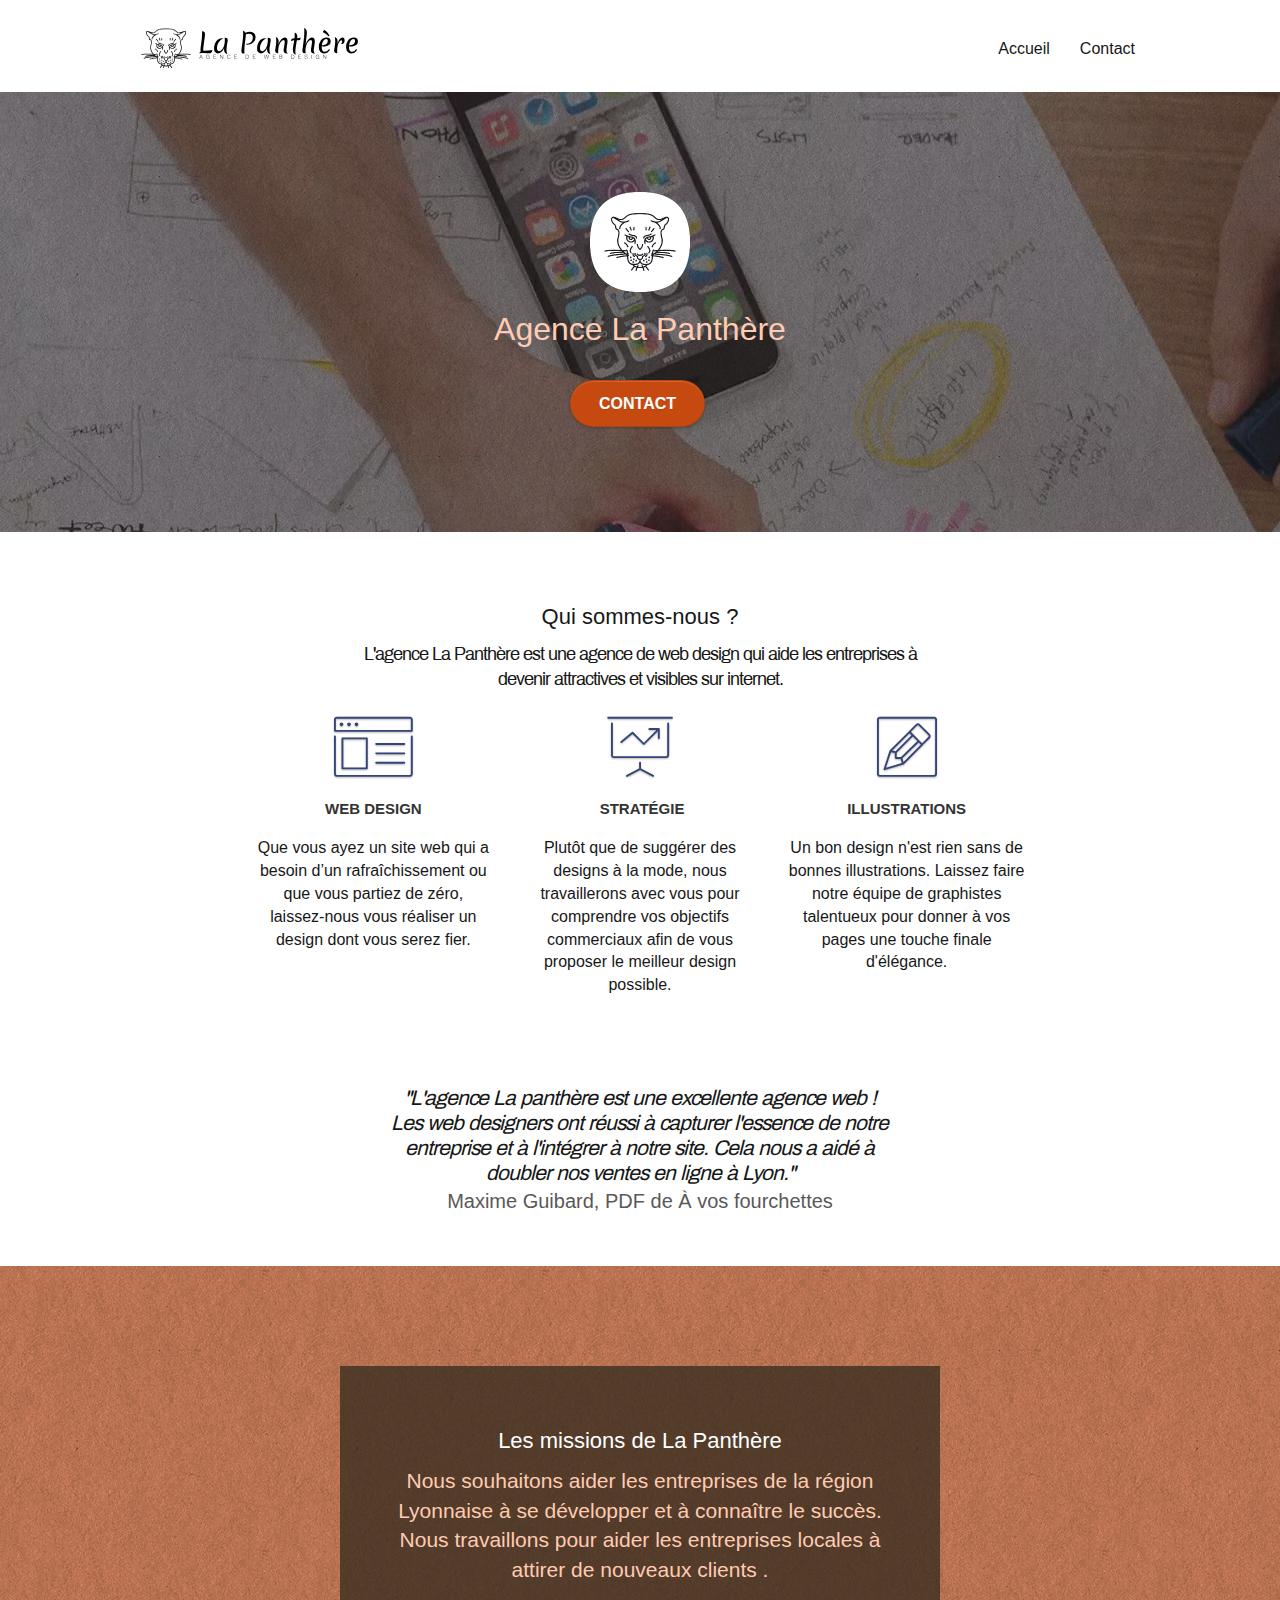
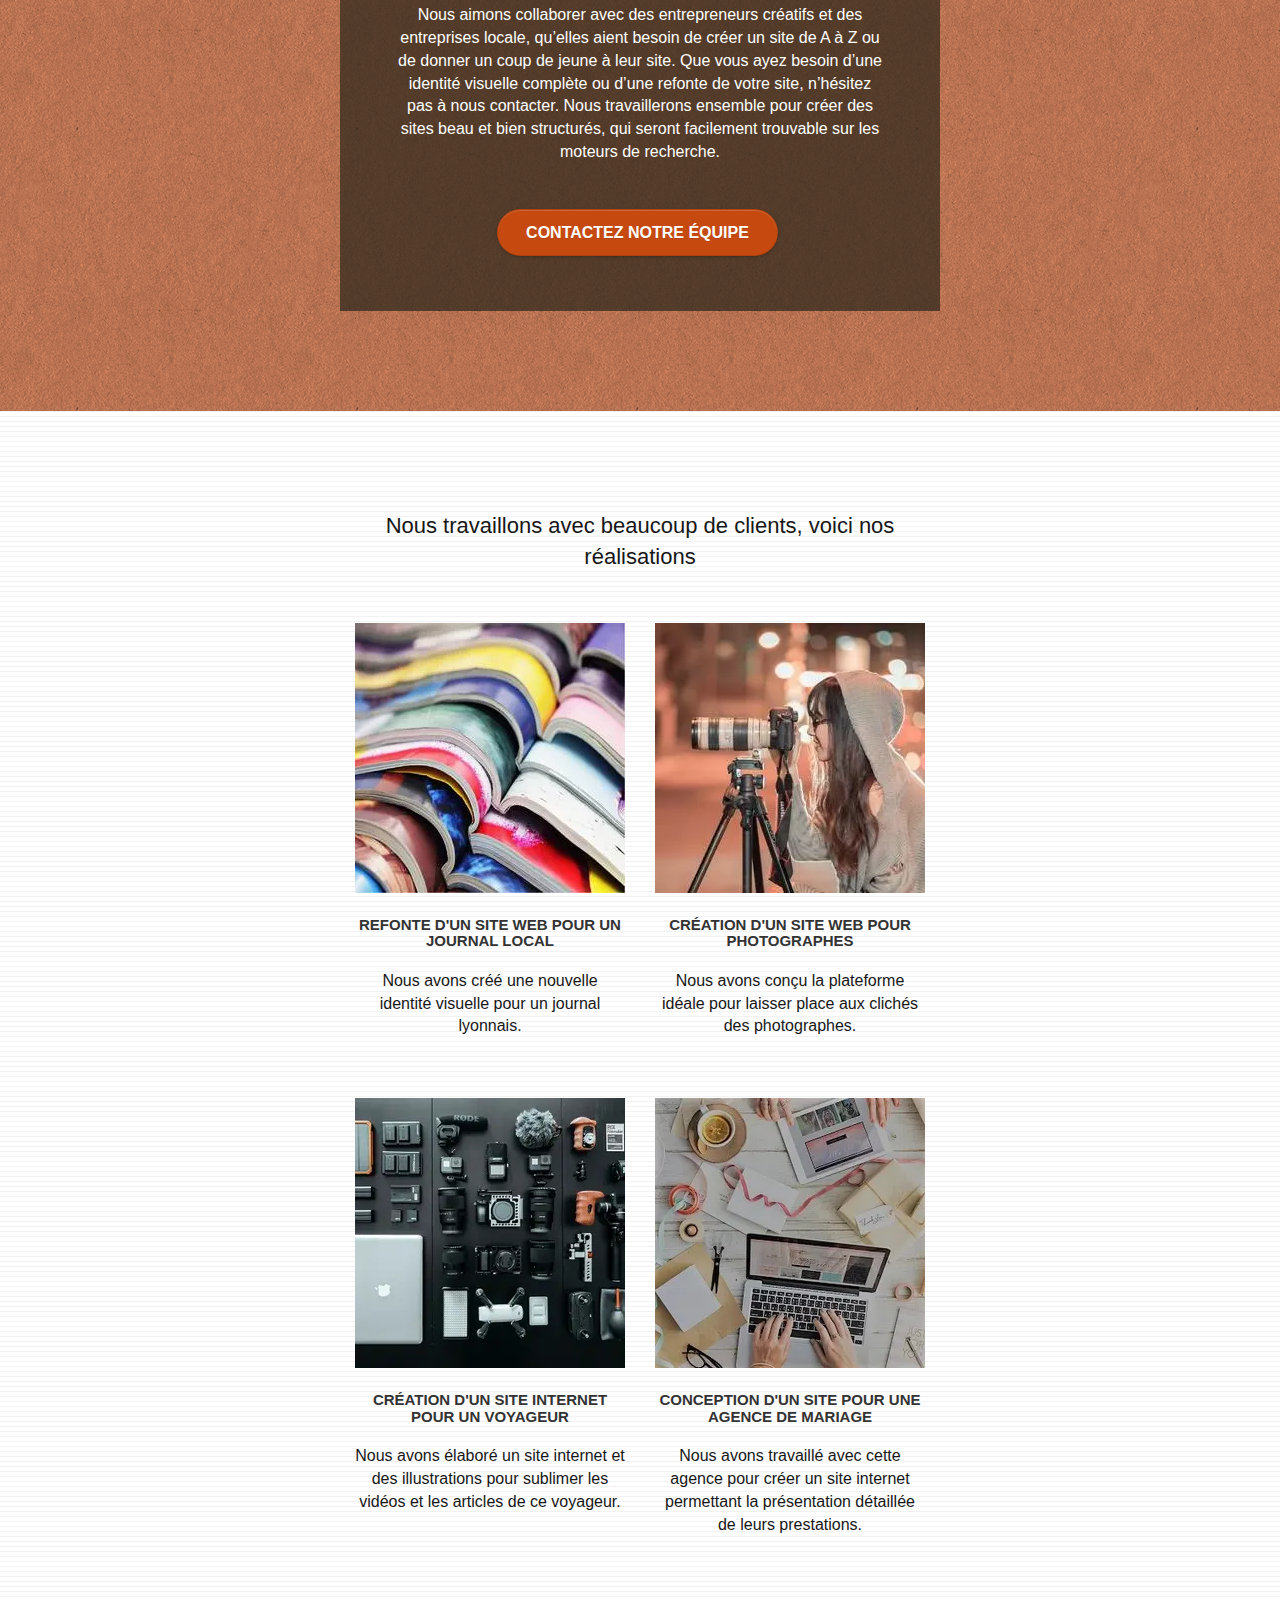
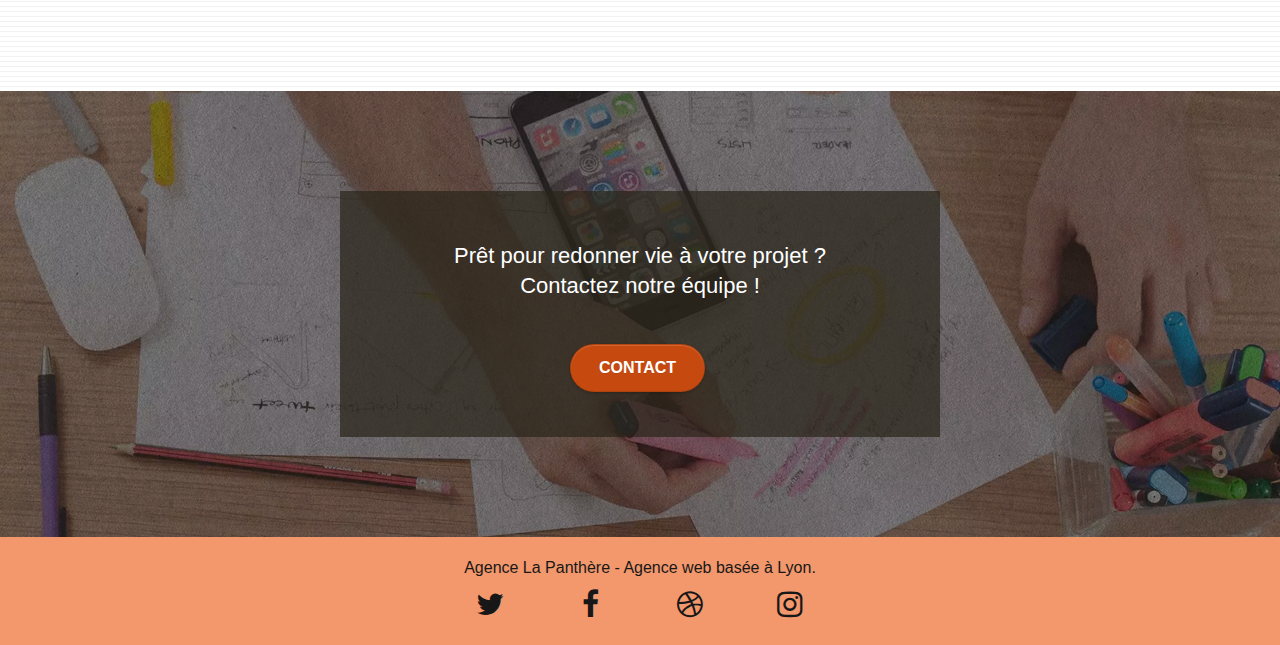
<file: index.html>
<!doctype html>
<html lang="fr">
<head>
    <meta charset="utf-8">
    <meta name="description" content="Une agence de création web basée à Lyon, en France. Notre équipe d'experts numériques travaillera avec vous pour créer un site web unique et adapté aux besoins de votre entreprise. Nous vous aiderons à vous démarquer en vous fournissant un site Web pour rendre votre entreprise plus visible. Nous veillerons également à ce que votre site Web soit fonctionnel et entièrement optimisé pour les moteurs de recherche.">
    <meta name="viewport" content="width=device-width, initial-scale=1.0, viewport-fit=cover">
    <link rel="shortcut icon" type="image/png" href="favicon.jpg">

	<link rel="stylesheet" type="text/css" href="./css/bootstrap.min.css">
	<link rel="stylesheet" type="text/css" href="style.min.css">
	<link rel="stylesheet" type="text/css" href="./css/font-awesome.min.css">
	<link rel="stylesheet" type="text/css" href="./css/et-line.min.css">

    <title>Agence de Web Design - La Panthère</title>

    
<!-- Analytics -->
 
<!-- Analytics END -->
    
</head>
<body>

<!-- bloc-0 -->
<header class="bloc bgc-white l-bloc " id="bloc-0">
	<div class="container bloc-sm">

		<nav class="navbar row">
			<div class="navbar-header">
				<a class="navbar-brand" href="index.html">
					<img src="img/agence-la-panthere-monochrome.svg" alt="Logo de l'agence La Panthère. Un dessin au trait d'une tête de panthère de face" height="40" width="217">
				</a>
				<button id="nav-toggle" type="button" class="ui-navbar-toggle navbar-toggle" data-toggle="collapse" data-target=".navbar-1">
					<span class="sr-only">Toggle navigation</span><span class="icon-bar"></span><span class="icon-bar"></span><span class="icon-bar"></span>
				</button>
			</div>
			<div class="collapse navbar-collapse navbar-1 special-dropdown-nav">
				<ul class="site-navigation nav navbar-nav">
					<li>
						<a href="index.html">Accueil</a>
					</li>
					<li>
						<a href="contact.html">Contact</a>
					</li>
				</ul>
			</div>
		</nav>
	</div>
</header>
<!-- bloc-0 END -->
<main>
	<!-- bloc-1-presentation -->
	<section class="bloc bgc-dark-slate-blue bg-banniere d-bloc bg-t-edge bloc-bg-texture texture-paper b-parallax" id="bloc-1-hero">
		<div class="container bloc-lg">
			<div class="row tight-width-whitespace">
				<div class="col-sm-12">
					<picture>
						<source type="image/webp" srcset="img/logo-min.webp">
						<img src="img/logo-min.png" class="center-block image-resize-mode" width="100" height="100" alt="Logo de l'agence La Panthère. Un dessin au trait d'une tête de panthère de face" >
					</picture>

					<h1 class="text-center hero-bloc-text tc-white ">
						Agence La Panthère
					</h1>
					<div class="text-center">
						<a href="contact.html" class="btn btn-lg btn-clean btn-rd cta-hero btn-atomic-tangerine" id="cta-hero">Contact</a>
					</div>
				</div>
			</div>
		</div>
	</section>
	<!-- bloc-1-presentation END -->

	<!-- bloc-2-services -->
	<section class="bloc bgc-white l-bloc" id="bloc-2-services">
		<div class="container bloc-md">
			<div class="row">
				<div class="col-sm-12 text-center">
					<h2>Qui sommes-nous ?</h2>
					<p class="tight-width-whitespace archivo color-muted">L'agence La Panthère est une agence de web design qui aide les entreprises à devenir attractives et visibles sur internet.</p>
				</div>
			</div>
			<div class="row voffset-lg med-width-whitespace">
				<div class="col-sm-4">
					<div class="text-center">
						<span class="et-icon-browser sm-shadow icon-dark-slate-blue icons icon-lg"></span>
					</div>
					<h3 class="mg-md text-center">
						Web design
					</h3>
					<p class="text-center ">
						Que vous ayez un site web qui a besoin d&rsquo;un rafraîchissement ou que vous partiez de zéro, laissez-nous vous réaliser un design dont vous serez fier.
					</p>
				</div>
				<div class="col-sm-4">
					<div class="text-center">
						<span class="et-icon-presentation sm-shadow icon-dark-slate-blue icons icon-lg"></span>
					</div>
					<h3 class="mg-md text-center">
						&nbsp;Stratégie
					</h3>
					<p class="text-center ">
						Plutôt que de suggérer des designs à la mode, nous travaillerons avec vous pour comprendre vos objectifs commerciaux afin de vous proposer le meilleur design possible.<br>
					</p>
				</div>
				<div class="col-sm-4">
					<div class="text-center">
						<span class="et-icon-edit sm-shadow icon-dark-slate-blue icons icon-lg"></span>
					</div>
					<h3 class="mg-md text-center">
						Illustrations
					</h3>
					<p class="text-center ">
						Un bon design n'est rien sans de bonnes illustrations. Laissez faire notre équipe de graphistes talentueux pour donner à vos pages une touche finale d'élégance.
					</p>
				</div>
			</div>
			<div class="row voffset-lg voffset">
				<div class="col-xs-12 col-md-8 col-md-offset-2 text-center">
					<figure>
						<blockquote>
							<p class="archivo">
								"L'agence La panthère est une excellente agence web ! Les web designers ont réussi à capturer l'essence de notre entreprise et à l'intégrer à notre site.
								Cela nous a aidé à doubler nos ventes en ligne à Lyon."
							</p>
						</blockquote>
						<figcaption>
							Maxime Guibard, PDF de &Agrave; vos fourchettes
						</figcaption>
					</figure>
				</div>
			</div>
		</div>
	</section>
	<!-- bloc-2-services END -->

	<!-- bloc-3-what-i-do -->
	<section class="bloc tc-white bgc-atomic-tangerine bg-presentation d-bloc bloc-bg-texture texture-paper b-parallax" id="bloc-3-what-i-do">
		<div class="container bloc-lg">
			<div class="row tight-width-whitespace black-background">
				<div class="col-sm-12">
					<h2 class="text-center white">Les missions de La Panthère</h2>
					<p class="mg-md text-center tc-white lead">
						Nous souhaitons aider les entreprises de la région Lyonnaise à se développer et à connaître le succès. Nous travaillons pour aider les entreprises locales à attirer de nouveaux clients .<br>
					</p>
					<p class="text-center white">
						Nous aimons collaborer avec des entrepreneurs créatifs et des entreprises locale, qu’elles aient besoin de créer un site de A à Z ou de donner un coup de jeune à leur site. Que vous ayez besoin d’une identité visuelle complète ou d’une refonte de votre site, n’hésitez pas à nous contacter. Nous travaillerons ensemble pour créer des sites beau et bien structurés, qui seront facilement trouvable sur les moteurs de recherche.
						<br><br>
						<a class="btn btn-lg btn-clean btn-rd cta-hero btn-atomic-tangerine" href="contact.html">Contactez notre équipe</a><br>
					</p>
				</div>
			</div>
		</div>
	</section>
	<!-- bloc-3-what-i-do END -->

	<!-- bloc-4-portfolio -->
	<section class="bloc bgc-white bg-lines-h2-bg bg-repeat l-bloc" id="bloc-4-portfolio">
		<div class="container bloc-lg">
			<div class="row">
				<div class="col-sm-12 text-center">
					<h2 class="tight-width-whitespace">Nous travaillons avec beaucoup de clients, voici nos réalisations</h2>
				</div>
			</div>
			<div class="row tight-width-whitespace portfolio-row">
				<div class="col-sm-6">
					<a href="#" data-lightbox="img/1_big/journal-min.jpg" data-gallery-id="gallery-1" data-caption="Refonte d'un site web pour un journal local" data-frame="snapshot-lb">
						<picture>
							<source type="image/webp" srcset="img/1_big/journal.webp" media="(max-width: 768px)">
							<source type="image/webp" srcset="img/2_medium/journal.webp" media="(min-width: 769px)">

							<source type="image/jpeg" srcset="img/1_big/journal-min.jpg" media="(max-width: 768px)">
							<source type="image/jpeg" srcset="img/2_medium/journal-min.jpg" media="(min-width: 769px)">

							<img src="img/1_big/journal-min.jpg" width="570" height="570" alt="Une multitude de livres ouverts et empilés" class="img-responsive portfolio-thumb">
						</picture>
					</a>
					<h3 class="mg-md text-center">
						Refonte d'un site web pour un journal local
					</h3>
					<p class="text-center">
						Nous avons créé une nouvelle identité visuelle pour un journal lyonnais.
					</p>
				</div>
				<div class="col-sm-6">
					<a href="#" data-lightbox="img/1_big/site-photo-min.jpg" data-gallery-id="gallery-1" data-caption="Création d'un site web pour photographes" data-frame="snapshot-lb">
						<picture>
							<source type="image/webp" srcset="img/1_big/site-photo.webp" media="(max-width: 768px)">
							<source type="image/webp" srcset="img/2_medium/site-photo.webp" media="(min-width: 769px)">

							<source type="image/jpeg" srcset="img/1_big/site-photo-min.jpg" media="(max-width: 768px)">
							<source type="image/jpeg" srcset="img/2_medium/site-photo-min.jpg" media="(min-width: 769px)">

							<img src="img/1_big/site-photo-min.jpg" width="570" height="570" alt="Une jeune femme de profil prend une photo avec un appareil professionnel" class="img-responsive portfolio-thumb">
						</picture>
					</a>
					<h3 class="mg-md text-center">
						Création d'un site web pour photographes
					</h3>
					<p class="text-center">
						Nous avons conçu la plateforme idéale pour laisser place aux clichés des photographes.
					</p>
				</div>
			</div>
			<div class="row tight-width-whitespace portfolio-row">
				<div class="col-sm-6">
					<a href="#" data-lightbox="img/1_big/voyageur-min.jpg" data-gallery-id="gallery-1" data-caption="Création d'un site internet pour un voyageur" data-frame="snapshot-lb">
						<picture>
							<source type="image/webp" srcset="img/1_big/voyageur.webp" media="(max-width: 768px)">
							<source type="image/webp" srcset="img/2_medium/voyageur.webp" media="(min-width: 769px)">

							<source type="image/jpeg" srcset="img/1_big/voyageur-min.jpg" media="(max-width: 768px)">
							<source type="image/jpeg" srcset="img/2_medium/voyageur-min.jpg" media="(min-width: 769px)">

							<img src="img/1_big/voyageur-min.jpg" width="320" height="320" alt="Du matériel de vidéo disposé sur une table, vu de dessus" class="img-responsive portfolio-thumb">
						</picture>
					</a>
					<h3 class="mg-md text-center">
						Création d'un site internet pour un voyageur
					</h3>
					<p class="text-center">
						Nous avons élaboré un site internet et des illustrations pour sublimer les vidéos et les articles de ce voyageur.
					</p>
				</div>
				<div class="col-sm-6">
					<a href="#" data-lightbox="img/1_big/agence-mariage-min.jpg" data-gallery-id="gallery-1" data-caption="Conception d'un site pour une agence de mariage" data-frame="snapshot-lb">
						<picture>
							<source type="image/webp" srcset="img/1_big/agence-mariage.webp" media="(max-width: 768px)">
							<source type="image/webp" srcset="img/2_medium/agence-mariage.webp" media="(min-width: 769px)">

							<source type="image/jpeg" srcset="img/1_big/agence-mariage-min.jpg" media="(max-width: 768px)">
							<source type="image/jpeg" srcset="img/2_medium/agence-mariage-min.jpg" media="(min-width: 769px)">

							<img src="img/1_big/agence-mariage-min.jpg" width="320" height="320" alt="Deux personnes travaillant sur un ordinateur et une tablette, entourés de matériel créatif, vu du dessus" class="img-responsive portfolio-thumb">
						</picture>
					</a>
					<h3 class="mg-md text-center">
						Conception d'un site pour une agence de mariage
					</h3>
					<p class="text-center">
						Nous avons travaillé avec cette agence pour créer un site internet permettant la présentation détaillée de leurs prestations.
					</p>
				</div>
			</div>
		</div>
	</section>
	<!-- bloc-4-portfolio END -->

	<!-- bloc-5-cta -->
	<section class="bloc bg-banniere d-bloc bloc-bg-texture texture-paper" id="bloc-5-cta">
		<div class="container bloc-lg">
			<div class="row black-background tight-width-whitespace">
				<h2 class="mg-md text-center white">
					Prêt pour redonner vie à votre projet ?<br>Contactez notre équipe !
				</h2>
				<div class="col-sm-12 text-center">
					<a href="contact.html" class="btn btn-atomic-tangerine btn-clean btn-rd btn-lg cta-hero">Contact</a>
				</div>
			</div>
		</div>
	</section>
	<!-- bloc-5-cta END -->

	<!-- ScrollToTop Button -->
	<button aria-label="Remonter en haut de la page" class="bloc-button btn btn-d scrollToTop" onclick="scrollToTarget('1')"><span class="fa fa-chevron-up"></span></button>
	<!-- ScrollToTop Button END-->
</main>


<!-- Footer - bloc-8 -->
<footer class="bloc bgc-atomic-tangerine d-bloc" id="bloc-8">
	<div class="container bloc-sm">
		<div class="row">
			<div class="col-sm-12">
				<p class="text-center">
					Agence La Panthère - Agence web basée à Lyon.<br>
				</p>
				<div class="row row-no-gutters social">
					<div class="col-sm-3">
						<div class="text-center">
							<a class="social" href="https://twitter.com/" aria-label="Twitter"><span class="fa fa-twitter icon-md"></span></a>
						</div>
					</div>
					<div class="col-sm-3">
						<div class="text-center">
							<a class="social" href="https://facebook.com/" aria-label="Facebook"><span class="fa fa-facebook icon-md"></span></a>
						</div>
					</div>
					<div class="col-sm-3">
						<div class="text-center">
							<a class="social" href="https://dribbble.com/" aria-label="Dribbble"><span class="fa fa-dribbble icon-md"></span></a>
						</div>
					</div>
					<div class="col-sm-3">
						<div class="text-center">
							<a class="social" href="https://instagram.com/" aria-label="Instagram"><span class="fa fa-instagram icon-md"></span></a>
						</div>
					</div>
				</div>
			</div>
		</div>
	</div>
</footer>
<!-- Footer - bloc-8 END -->

<script src="./js/modernizer.min.js"></script>
<script src="./js/jquery-2.1.0.min.js"></script>
<script src="./js/bootstrap.min.js"></script>
<script src="./js/blocs.min.js"></script>
<script src="./js/jquery.touchSwipe.min.js" defer></script>

</body>
</html>
</file>
<file: style.min.css>
@font-face{font-family:"Archivo-Regular";src:url(fonts/Archivo-Regular.ttf.woff)format("woff"),url(fonts/Archivo-Regular.ttf.svg#Archivo-Regular)format("svg"),url(fonts/Archivo-Regular.ttf.eot),url(fonts/Archivo-Regular.ttf.eot?#iefix)format("embedded-opentype");font-weight:400;font-style:normal;font-display:swap}body{margin:0;padding:0;background:#fff;overflow-x:hidden;-webkit-font-smoothing:antialiased;-moz-osx-font-smoothing:grayscale}a{outline:0!important}a,button{transition:all .3s ease-in-out}a:hover{text-decoration:none;cursor:pointer}#page-loading-blocs-notifaction{position:fixed;top:0;bottom:0;width:100%;z-index:100000;background:#fff url(img/pageload-spinner.gif)no-repeat center center}.bloc{width:100%;clear:both;background:50% 50%no-repeat;padding:0 50px;-webkit-background-size:cover;-moz-background-size:cover;-o-background-size:cover;background-size:cover;position:relative}.bloc .container{padding-left:0;padding-right:0}.bloc-lg{padding:100px 50px}.bloc-md{padding:50px}.bloc-sm{padding:20px 50px}.bg-b-edge,.bg-bl-edge,.bg-br-edge,.bg-center,.bg-l-edge,.bg-r-edge,.bg-repeat,.bg-t-edge,.bg-tl-edge,.bg-tr-edge{-webkit-background-size:auto!important;-moz-background-size:auto!important;-o-background-size:auto!important;background-size:auto!important}.bg-repeat{background:0 0}.bg-t-edge{background:top no-repeat}.bloc-bg-texture::before{content:"";background-size:2px 2px;position:absolute;top:0;bottom:0;left:0;right:0}.bloc-bg-texture *{position:relative;background-color:transparent}.no-webp .texture-paper::before{background:url(img/texture-paper-min.png);background-size:280px 280px}.webp .texture-paper::before{background:url(img/texture-paper-min.webp);background-size:280px 280px}.b-parallax{background-attachment:fixed}.d-bloc{color:rgba(255,255,255,.7)}.d-bloc button:hover{color:rgba(255,255,255,.9)}.d-bloc .icon-round,.d-bloc .icon-rounded,.d-bloc .icon-semi-rounded-a,.d-bloc .icon-semi-rounded-b,.d-bloc .icon-square{border-color:rgba(255,255,255,.9)}.d-bloc .divider-h span{border-color:rgba(255,255,255,.2)}.d-bloc .a-btn,.d-bloc .navbar a,.d-bloc .navbar-brand,.d-bloc a .icon-lg,.d-bloc a .icon-md,.d-bloc a .icon-sm,.d-bloc a .icon-xl,.d-bloc h1 a,.d-bloc h2 a,.d-bloc h3 a,.d-bloc h4 a,.d-bloc h5 a,.d-bloc h6 a,.d-bloc p a{color:#171717}.d-bloc .a-btn:hover,.d-bloc .navbar a:hover,.d-bloc .navbar-brand:hover,.d-bloc a:hover .icon-lg,.d-bloc a:hover .icon-md,.d-bloc a:hover .icon-sm,.d-bloc a:hover .icon-xl,.d-bloc h1 a:hover,.d-bloc h2 a:hover,.d-bloc h3 a:hover,.d-bloc h4 a:hover,.d-bloc h5 a:hover,.d-bloc h6 a:hover,.d-bloc p a:hover{color:#fff}.d-bloc .navbar-toggle .icon-bar{background:#fff}.d-bloc .btn-wire,.d-bloc .btn-wire:hover{color:#fff;border-color:#fff}.d-bloc .panel{color:rgba(0,0,0,.5);color:#595959}.d-bloc .panel button:hover,.l-bloc button:hover{color:rgba(0,0,0,.7)}.d-bloc .panel icon,.l-bloc .icon-round,.l-bloc .icon-rounded,.l-bloc .icon-semi-rounded-a,.l-bloc .icon-semi-rounded-b,.l-bloc .icon-square{border-color:rgba(0,0,0,.7)}.d-bloc .panel .divider-h span,.l-bloc .divider-h span{border-color:rgba(0,0,0,.1)}.l-bloc{color:#595959}.d-bloc .panel .a-btn,.l-bloc .a-btn,.l-bloc .navbar a,.l-bloc .navbar-brand,.l-bloc a .icon-lg,.l-bloc a .icon-md,.l-bloc a .icon-sm,.l-bloc a .icon-xl,.l-bloc h1 a,.l-bloc h2 a,.l-bloc h3 a,.l-bloc h4 a,.l-bloc h5 a,.l-bloc h6 a,.l-bloc p a{color:rgba(0,0,0,.6)}.d-bloc .panel .a-btn:hover,.l-bloc .a-btn:hover,.l-bloc .navbar a:hover,.l-bloc .navbar-brand:hover,.l-bloc a:hover .icon-lg,.l-bloc a:hover .icon-md,.l-bloc a:hover .icon-sm,.l-bloc a:hover .icon-xl,.l-bloc h1 a:hover,.l-bloc h2 a:hover,.l-bloc h3 a:hover,.l-bloc h4 a:hover,.l-bloc h5 a:hover,.l-bloc h6 a:hover,.l-bloc p a:hover{color:#000}.l-bloc .navbar-toggle .icon-bar{color:rgba(0,0,0,.6)}.d-bloc .panel .btn-wire,.d-bloc .panel .btn-wire:hover,.l-bloc .btn-wire,.l-bloc .btn-wire:hover{color:rgba(0,0,0,.7);border-color:rgba(0,0,0,.3)}.voffset{margin-top:30px}.voffset-lg{margin-top:80px}.row-no-gutters{margin-right:0;margin-left:0}.row.row-no-gutters>[class*=" col-"],.row.row-no-gutters>[class^=col-]{padding-right:0;padding-left:0}#bloc-1-hero h1{font-size:32px}.navbar{margin-bottom:0;z-index:1}.navbar-brand{height:auto;padding:3px 15px;font-size:25px;font-weight:600;line-height:44px}.navbar-brand img{max-height:200px;margin:0 5px 0 0;display:inline}.navbar-brand img[src$=svg]{min-width:100px}.nav-center .navbar-brand img{margin:0}.navbar .nav{padding-top:2px;margin-right:-16px;float:right;z-index:1}.nav>li{float:left;margin-top:4px;font-size:16px}.navbar-nav .open .dropdown-menu>li>a{text-align:inherit}.nav>li a:focus,.nav>li a:hover{background:0 0}.navbar-toggle{margin:10px 10px 0 0;border:0}.navbar-toggle:hover{background:0 0!important}.navbar-toggle .icon-bar{background-color:rgba(0,0,0,.5);width:26px}.nav-invert .navbar .nav{float:left}.nav-invert .navbar-brand,.nav-invert .navbar-header{float:right;position:relative;z-index:2}@media (min-width:768px){.site-navigation{position:absolute;top:50%;right:20px;transform:translate(0,-50%);-webkit-transform:translateY(-50%)}.nav>li .dropdown-menu a,.nav>li .dropdown-menu a:hover{color:#484848}.nav-invert .site-navigation{left:0;right:0}.nav-center{text-align:center}.nav-center .navbar-header{width:100%}.nav-center .nav>li,.nav-center .navbar-brand,.nav-center .navbar-header{float:none;display:inline-block}.nav-center .site-navigation{position:relative;width:100%;right:0;margin-right:0;margin-top:20px}.nav-center.mini-nav .navbar-toggle{float:none;margin:10px auto 0}}.nav>li>.dropdown a{background:0 0!important;display:block;padding:14px 15px}nav .caret{margin:0 5px}.dropdown-menu .dropdown-menu{top:-8px;left:100%}.dropdown-menu .dropmenu-flow-right{top:100%;left:0;margin-left:-1px;border-top-left-radius:0;border-top-right-radius:0}.dropdown-menu .dropdown span{border:4px solid #000;border-top-color:transparent;border-right-color:transparent;border-bottom-color:transparent;margin:6px -5px 0 0!important;float:right}.mg-lg,.mg-md{margin-top:10px;margin-bottom:20px}.mg-lg{margin-bottom:40px}.btn{margin:0 5px 5px 0;white-space:normal}.btn.pull-right{margin:0 0 5px 5px}.btn-d,.btn-d:focus,.btn-d:hover{color:#fff;background:rgba(0,0,0,.3)}button{outline:0!important}.btn-rd{border-radius:40px}.btn-clean{border:1px solid rgba(0,0,0,.08);border-bottom-color:rgba(0,0,0,.1);text-shadow:0 1px 0 rgba(0,0,1,.1);box-shadow:0 1px 3px rgba(0,0,1,.25),inset 0 1px 0 0 rgba(255,255,255,.15)}.icon-md{font-size:30px!important}.icon-lg{font-size:60px!important}.sm-shadow{text-shadow:0 1px 2px rgba(0,0,0,.3)}.panel-sq,.panel-sq .panel-footer,.panel-sq .panel-heading{border-radius:0}.panel-rd{border-radius:30px}.panel-rd .panel-heading{border-radius:29px 29px 0 0}.panel-rd .panel-footer{border-radius:0 0 29px 29px}.form-control{border-color:rgba(0,0,0,.1);box-shadow:none}.scrollToTop{width:40px;height:40px;position:fixed;bottom:20px;right:20px;opacity:0;z-index:500;transition:all .3s ease-in-out}.scrollToTop span{margin-top:6px}.showScrollTop{font-size:14px;opacity:1}a[data-lightbox]{position:relative;display:block;text-align:center}a[data-lightbox]:hover::before{content:"+";font-family:"HelveticaNeue-Light","Helvetica Neue Light","Helvetica Neue",Helvetica,Arial;font-size:32px;width:50px;height:50px;margin-left:-25px;border-radius:50%;background:rgba(0,0,0,.6);color:#fff;font-weight:100;z-index:1;position:absolute;top:50%;transform:translateY(-50%);-webkit-transform:translateY(-50%)}a[data-lightbox]:hover img{opacity:.6;-webkit-animation-fill-mode:none;animation-fill-mode:none}#lightbox-modal{display:flex;align-items:center}#lightbox-modal .modal-dialog{width:90%;max-width:900px;margin:0 auto}#lightbox-modal .modal-dialog img{max-height:90vh;margin:0 auto}.lightbox-caption{padding:20px;color:#fff;background:rgba(0,0,0,.5);position:absolute;left:15px;right:15px;bottom:5px}.close-lightbox{color:#fff;font-size:30px;position:absolute;top:20px;right:20px;z-index:20;background:#000;border:0;line-height:30px;padding:0 9px 5px;opacity:.3}.close-lightbox:hover,.next-lightbox:hover,.prev-lightbox:hover{opacity:1;color:#fff}.next-lightbox,.prev-lightbox{font-size:20px;color:rgba(255,255,255,.9)!important;background:#000;transition:all .2s ease-in-out;position:absolute;top:45%;z-index:1;opacity:.4}.next-lightbox{padding:6px 8px 1px 13px;right:25px}.prev-lightbox{padding:6px 13px 1px 10px;left:25px}.snapshot-lb .modal-body{padding-bottom:45px}.snapshot-lb .lightbox-caption{padding:0;color:rgba(0,0,0,.5);background:0 0}h1,h4{font-weight:400}.btn,a,h2,h5,h6,label,p{font-family:"helvetica";font-weight:400;color:#171717!important}h1,h3,h4{font-family:"helvetica"}.container{max-width:1000px}.hero-bloc-text{font-size:38px}.hero-bloc-text-sub{font-size:36px}.statement-bloc-text{line-height:26px;font-style:italic;font-size:20px;text-align:center;font-weight:lighter;max-width:520px;margin:auto}p{font-size:16px}.tight-width-whitespace{max-width:600px;margin:auto}.h1{font-size:20px;font-family:"Open Sans"}.cta-hero,h3{text-transform:uppercase;font-weight:700}.cta-hero{margin-top:22px;color:#fff!important;padding:12px 28px;font-size:16px}.social{max-width:400px;margin:auto;font-size:25px}h2{font-size:22px;line-height:1.4em}h3{font-size:15px}.med-width-whitespace{max-width:800px;margin:auto;box-shadow:0 0 0#000}h1,h3,h4{color:#333!important}.icons{margin-bottom:14px;margin-top:24px}.white{color:#fff!important}.portfolio-thumb{margin-bottom:24px;width:100%}.portfolio-row{margin-bottom:44px;margin-top:50px}.avatar{box-shadow:0 4px 9px rgba(0,0,0,.3)}.black-background{background-color:rgba(42,37,26,.7);padding:40px}.bold-link{font-weight:900;text-decoration:underline!important}.bgc-white{background-color:#fff}.bgc-dark-slate-blue{background-color:#364577}.bgc-atomic-tangerine{background-color:#f3976c}.tc-white{color:#ffcbb3!important}.btn-atomic-tangerine{background:#c64a10;color:#fff!important}.btn-atomic-tangerine:hover{background:#c27956!important;color:#fff!important}.ltc-white{color:#fff!important}.ltc-white:hover{color:#ccc!important}.ltc-atomic-tangerine{color:#f3976c!important}.ltc-atomic-tangerine:hover{color:#c27956!important}.icon-dark-slate-blue{color:#364577!important;border-color:#364577!important}.bg-dots-bg{background-image:url(img/dots-bg.png)}.bg-lines-h2-bg{background-image:url(img/lines-h2-bg.png)}.no-webp .bg-banniere{background-image:url(img/1_big/bg-dessin-iphone-min.jpg)}.webp .bg-banniere{background-image:url(img/1_big/bg-dessin-iphone-min.webp)}.no-webp .bg-presentation{background-image:url(img/1_big/image-de-presentation-min.jpg)}.webp .bg-presentation{background-image:url(img/1_big/image-de-presentation-min.webp)}@media (max-width:1024px){.bloc{padding-left:20px;padding-right:20px}.bloc-tile-2.full-width-bloc .container,.bloc-tile-3.full-width-bloc .container,.bloc-tile-4.full-width-bloc .container,.bloc.full-width-bloc{padding-left:0;padding-right:0}}@media (max-width:992px) and (min-width:768px){.navbar .nav{max-width:80%}.nav-center.navbar .nav{max-width:100%}}@media only screen and (min-width:768px) and (max-width:1024px) and (orientation:landscape){.b-parallax{background-attachment:scroll}}@media only screen and (min-width:1024px) and (max-width:1366px) and (-webkit-min-device-pixel-ratio:1.5){.b-parallax{background-attachment:scroll}}@media (max-width:991px){.container{width:100%}.b-parallax{background-attachment:scroll}#hero-bloc,.page-container{overflow-x:hidden;position:relative}.bloc{padding-left:10px;padding-right:10px}.bloc-group,.bloc-group .bloc{display:block;width:100%}.bloc-fill-screen .fill-bloc-bottom-edge,.bloc-fill-screen .fill-bloc-top-edge{padding:0 10px}}@media (max-width:767px){.page-container{overflow-x:hidden;position:relative}#disqus_thread,h1,h2,h3,h4,h5,h6,p{padding-left:10px!important;padding-right:10px!important}.b-parallax{background-attachment:scroll}.navbar .nav{padding-top:0;border-top:1px solid rgba(0,0,0,.2);float:none!important}.navbar.row{margin-left:0;margin-right:0}.site-navigation{position:inherit;transform:none;-webkit-transform:none;-ms-transform:none}.nav>li{margin-top:0;border-bottom:1px solid rgba(0,0,0,.1);background:rgba(0,0,0,.05);text-align:left;padding-left:15px;width:100%}.nav>li:hover{background:rgba(0,0,0,.08)}.dropdown .dropdown a .caret{float:none;margin:5px 0 0 10px!important;border:4px solid #000;border-bottom-color:transparent;border-right-color:transparent;border-left-color:transparent}#hero-bloc .navbar .nav{background:rgba(0,0,0,.8)}#hero-bloc .navbar .nav a{color:rgba(255,255,255,.6)}.hero{padding:50px 0}.hero-nav{left:-1px;right:-1px}.navbar-collapse{padding:0;overflow-x:hidden;-webkit-box-shadow:none;box-shadow:none}.navbar-brand img{max-height:40px;width:auto}.nav-invert .navbar-header{float:none;width:100%}.nav-invert .navbar-toggle{float:left;margin-left:10px}.bloc{padding-left:0;padding-right:0}.bloc-lg,.bloc-xl,.bloc-xxl{padding:40px 0}.bloc-fill-screen .fill-bloc-bottom-edge,.bloc-fill-screen .fill-bloc-top-edge,.bloc-md,.bloc-sm,.bloc-tile-2 .container,.bloc-tile-3 .container,.bloc-tile-4 .container{padding-left:0;padding-right:0}.a-block{padding:0 10px}.btn-dwn{display:none}.voffset{margin-top:5px}.voffset-md{margin-top:20px}.voffset-lg{margin-top:30px}form{padding:5px}.close-lightbox{display:inline-block}.blocsapp-device-iphone5{background-size:216px 425px;padding-top:60px;width:216px;height:425px}.blocsapp-device-iphone5 img{width:180px;height:320px}}@media (max-width:400px){.bloc{padding-left:0;padding-right:0}}@media (max-width:767px){.bloc-mob-center-text{text-align:center}}.archivo{font-family:Archivo-Regular,serif;letter-spacing:-1px;font-size:1.8rem;font-weight:400;line-height:2.5rem}blockquote{font-style:oblique;border:0;margin:auto;padding:0;width:77%}blockquote p{font-size:2.1rem!important}figcaption{font-size:2rem}#map{height:400px}.contact{display:flex;flex-direction:column;justify-content:center;align-items:center;margin-top:25px;font-size:1.6rem}.contact i{font-size:30px;color:#c64a10;margin-bottom:10px}.contact address{display:inline;margin:0}
</file>
